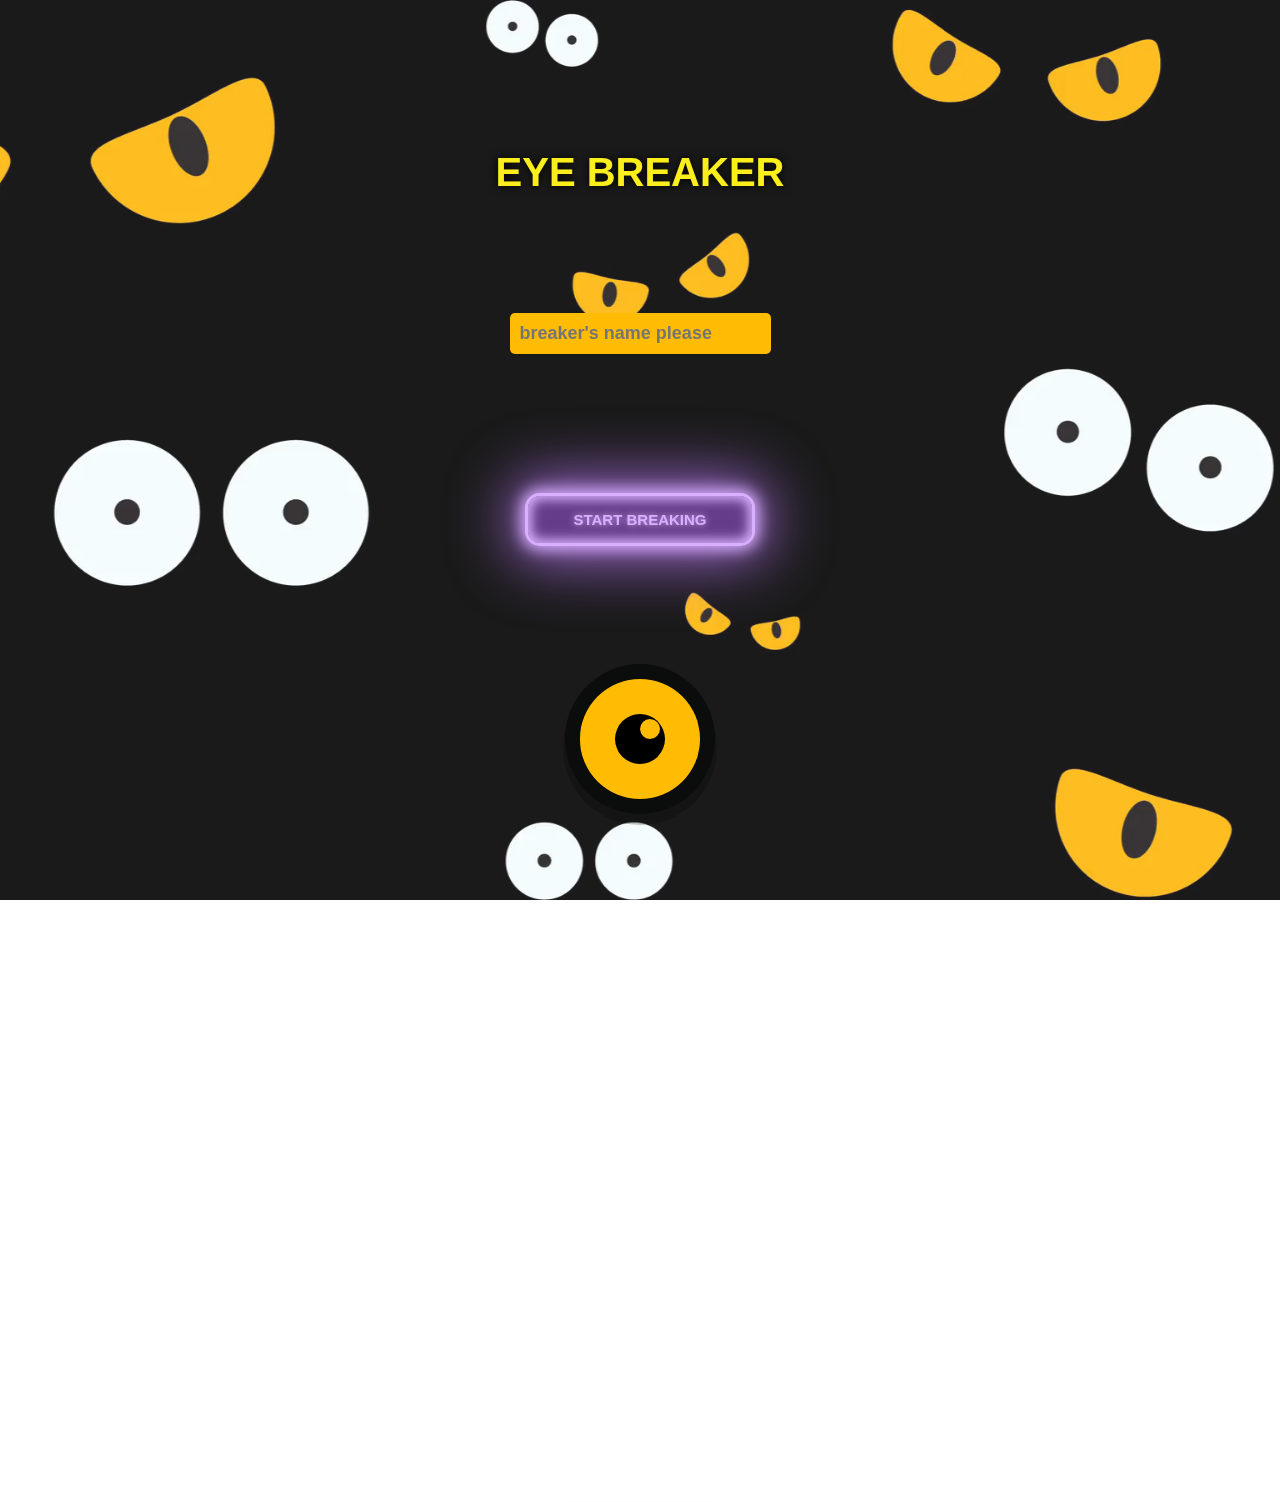
<file: index.html>
<!DOCTYPE html>
<html lang="en">
<head>
    <meta charset="UTF-8">
    <meta name="viewport" content="width=device-width, initial-scale=1.0">
    <link rel="apple-touch-icon" sizes="180x180" href="assets/images/apple-touch-icon.png">
    <link rel="icon" type="image/png" sizes="32x32" href="assets/images/favicon-32x32.png">
    <link rel="icon" type="image/png" sizes="16x16" href="assets/images/favicon-16x16.png">
    <link rel="manifest" href="assets/images/site.webmanifest">
    <link rel="stylesheet" href="assets/css/style.css">


    <title>Eye breaker</title>
</head>
<body>
    <!--background video-->
    <video autoplay loop muted class="backimg">
        <source src="assets/images/vecteezy_spooky-eyes-animation.mp4">
    </video>
    
    <div id ="start-page">
      <h1 class="title">EYE BREAKER</h1>
      
      <input type="text" id="player-name" placeholder="breaker's name please">
      
      <button id="start-button">START BREAKING</button>

      <div class="eye-lid">
          <div class="eye">
              <div class="cornea">
                  <div class="white-pupil"></div>
              </div>
          </div>
      </div>
     
  </div>
<!--orientation message-->
<div id="orientation-message"  class= "message hide" >   
    <h3>Please hold your mobile phone horizontally to play the game.</h3>
</div>

  <div id="game-container" class="hide">
      <div id="score">Score<br>0</div>
      <div class="grid"></div>
     
    <audio id="bounce-sound" src="assets/images/584111__ironcross32__bouncy_popper.wav"></audio>
    <button id="mute-button">Unmute</button>

      <button id="restart-button" class="invisible">Restart</button>
      <audio id="lose-sound" src="assets/images/178875__rocotilos__you-lose-evil.wav"></audio>
  </div>
  
  <script src="assets/js/script.js"></script>

    
</body>
</html>
</file>
<file: assets/css/style.css>
* {
    margin: 0;
    padding: 0;
    border: none;
    text-decoration: none;
     /*removes underline from links*/
    list-style: none;
  }
  
  
  
  
  body {
    padding: 2em;
    min-height: 100vh;
    display: flex;
    flex-direction: column;
    justify-content: space-evenly;
    align-items: center;
    overflow-y: hidden;
  }
  .backimg{
    position: fixed;
    right: 0;
    top: 0;
    left: 0;
    width: 100%;
    height: 100vh;
    object-fit: cover;
    z-index: -1;
    pointer-events: none;
    opacity: 0.9;
    
  }

/*START PAGE */

#start-page {
  width: 100%;
	height: 100vh;
	text-align: center;
	display: flex;
	flex-direction: column;
	align-items: center;
	justify-content: space-evenly;
}

#player-name {
	font-size: 18px;
	font-weight: bold;
	background-color: #ffbc03;
	padding: 10px;
	border: none;
	border-radius: 5px;
	margin-bottom: 20px;
}


/* START BUTTON*/ 
#start-button {
  --glow-color: rgb(217, 176, 255);
  --glow-spread-color: rgba(191, 123, 255, 0.781);
  --enhanced-glow-color: rgb(231, 206, 255);
  --btn-color: rgb(100, 61, 136);
  border: .25em solid var(--glow-color);
  padding: 1em 3em;
  color: var(--glow-color);
  font-size: 15px;
  font-weight: bold;
  background-color: var(--btn-color);
  border-radius: 1em;
  outline: none;
  box-shadow: 0 0 1em .25em var(--glow-color),
         0 0 4em 1em var(--glow-spread-color),
         inset 0 0 .75em .25em var(--glow-color);
  text-shadow: 0 0 .5em var(--glow-color);

  transition: all 0.3s;
 }
 
#start-button::after {
  pointer-events: none;
  content: "";
  position: absolute;
  top: 120%;
  left: 0;
  height: 100%;
  width: 100%;
  background-color: var(--glow-spread-color);
  filter: blur(2em);
  opacity: .7;
  transform: perspective(1.5em) rotateX(35deg) scale(1, .6);
 }
 
 #start-button:hover {
  color: var(--btn-color);
  background-color: var(--glow-color);
  box-shadow: 0 0 1em .25em var(--glow-color),
         0 0 4em 2em var(--glow-spread-color),
         inset 0 0 .75em .25em var(--glow-color);
 }
 
 #start-button:active {
  box-shadow: 0 0 0.6em .25em var(--glow-color),
         0 0 2.5em 2em var(--glow-spread-color),
         inset 0 0 .5em .25em var(--glow-color);
 }

 .title{
  font-size: 40px;
  color: rgb(250, 239, 28);
  text-align: center;
  text-shadow: 0px 0px 10px rgb(0, 0, 0);
  font-family: 'Trebuchet MS', 'Lucida Sans Unicode', 'Lucida Grande', 'Lucida Sans', Arial, sans-serif;
  
}
.eye-lid {
  background-color: rgb(11, 12, 12);
  border-radius: 50%;
  display: flex;
  justify-content: center;
  align-items: center;
  box-shadow: 0 9px 0 2px rgba(0, 0, 0, 0.2);
  width: 150px;
  height: 150px;
}

.eye {
  background-color: #ffbc03;
  border-radius: 50%;
  transform: translate3d(0, 0, 0) rotate(90deg);
  width: 120px;
  height: 120px;
  animation: eye 5s infinite;
}

@keyframes eye {
  12%,
  25% {
    width: 100px;
    height: 110px;
  }

  37%, 
  50% {
    width: 60px;
    height: 130px;
  }

  63%, 
  75% {
    width: 100px;
    height: 103px;
  }

  87% {
    width: 100px;
    height: 100px;
  }
}

.cornea {
  position: absolute;
  top: 50%;
  left: 50%;
  transform: translate(-50%, -50%);
  background-color: rgb(0, 0, 0);
  border-radius: 50%;
  width: 50px;
  height: 50px;
  animation: eye-color 5s infinite;
}

@keyframes eye-color {
  63%, 75% {
    background-color: rgb(8, 20, 96);
  }
}

.white-pupil {
  position: absolute;
  top: 9%;
  left: 10%;
  border-radius: 50%;
  background-color: #ffbc03;
  width: 20px;
  height: 20px;
}

#game-container {
	height: 100vh;
	display: flex;
	flex-direction: column;
	justify-content: space-evenly;
	align-items: center;
}

  .grid {
    width: 560px;
    height: 300px;
    background-color: rgb(237, 25, 25);
    border : solid black 1px;
    position: relative;


}
.block {
    position: absolute;
    width:100px;
    height: 20px;
    opacity: 0.8;
    border-radius: 8px;
    box-shadow: 0 0 10px rgba(0, 0, 0, 0.1);
    background-color:rgb(255, 247, 0);
   
}
.user {
    width:100px;
    height: 20px;
    background-color:purple;
    position: absolute;
   
}

.eyeball {
  width: 30px;
  height: 30px;
  border-radius: 50% / 50%;
  background-color: rgb(233, 203, 9);
  border: 3px solid black;
  box-shadow: inset 0 0 10px rgb(241, 24, 24);
  overflow: hidden;
  position: absolute;
}

.eyeball::before {
  content: "";
  position: absolute;
  width: 20px;
  height: 20px;
  border-radius: 50%;
  background-color: black;
  top: 50%;
  left: 50%;
  transform: translate(-50%, -50%);
}

#score{
  font-size: 24px;
  padding: 10px 20px;
  border: none;
  border-radius: 5px;
  background-color: #4CAF50;
  color: #ffffff;
	width: fit-content;
	text-align: center;

}
#restart-button {
  position: relative;
  width: 150px;
  height: 55px;
  border-radius: 45px;
  border: none;
  background-color: rgb(238, 13, 13);
  color: white;
  box-shadow: 0px 10px 10px rgb(87, 108, 45) inset,
  0px 5px 10px rgba(5, 5, 5, 0.212),
  0px -10px 10px rgb(124, 54, 255) inset;
  cursor: pointer;
  display: flex;
  align-items: center;
  justify-content: center;
  
}

#restart-button::before {
  width: 70%;
  height: 2px;
  position: absolute;
  background-color: rgba(250, 250, 250, 0.678);
  content: "";
  filter: blur(1px);
  top: 7px;
  border-radius: 50%;
}

#restart-button::after {
  width: 70%;
  height: 2px;
  position: absolute;
  background-color: rgba(250, 250, 250, 0.137);
  content: "";
  filter: blur(1px);
  bottom: 7px;
  border-radius: 50%;
}

#restart-button:hover {
  animation: jello-horizontal 0.9s both;
}

@keyframes jello-horizontal {
  0% {
    transform: scale3d(1, 1, 1);
  }

  30% {
    transform: scale3d(1.25, 0.75, 1);
  }

  40% {
    transform: scale3d(0.75, 1.25, 1);
  }

  50% {
    transform: scale3d(1.15, 0.85, 1);
  }

  65% {
    transform: scale3d(0.95, 1.05, 1);
  }

  75% {
    transform: scale3d(1.05, 0.95, 1);
  }

  100% {
    transform: scale3d(1, 1, 1);
  }
}

#mute-button {
  position: absolute;
  top: 10px;
  right: 10px;
  padding: 10px;
  background-color: #f00;
  color: #fff;
  border: none;
  cursor: pointer;
  font-size: 16px;
}
/* orientation message on mobile devices <= 650px / handled by JavaScript */
.message {
	background-color: rgba(250, 250, 250, 0.137);
	text-shadow: 2px 2px 2px black;
	font-size: 2.5em;
	text-align: center;
	display: flex;
	color: #ffbc03;
	width: 100%;
	flex-direction: column;
	align-items: center;
	justify-content: center;
	padding: 0.5em;
	border-radius: 0.5em;
}

/* 404 error pag */
.error-page {
  display: flex;
  flex-direction: column;
  align-items: center;
	text-align: center;
	font-size: 25px;
	color: #f00;
	margin-top: 40px;
	background-color: #ffbc03;
  padding: 1em;
}

a {
	text-decoration: underline;
	font-size: 40px;
	color: rgb(124, 54, 255);
	text-align: center;
}


.hide {
	display: none !important;
}
.invisible {
	opacity: 0;
	visibility: hidden;
}
</file>
